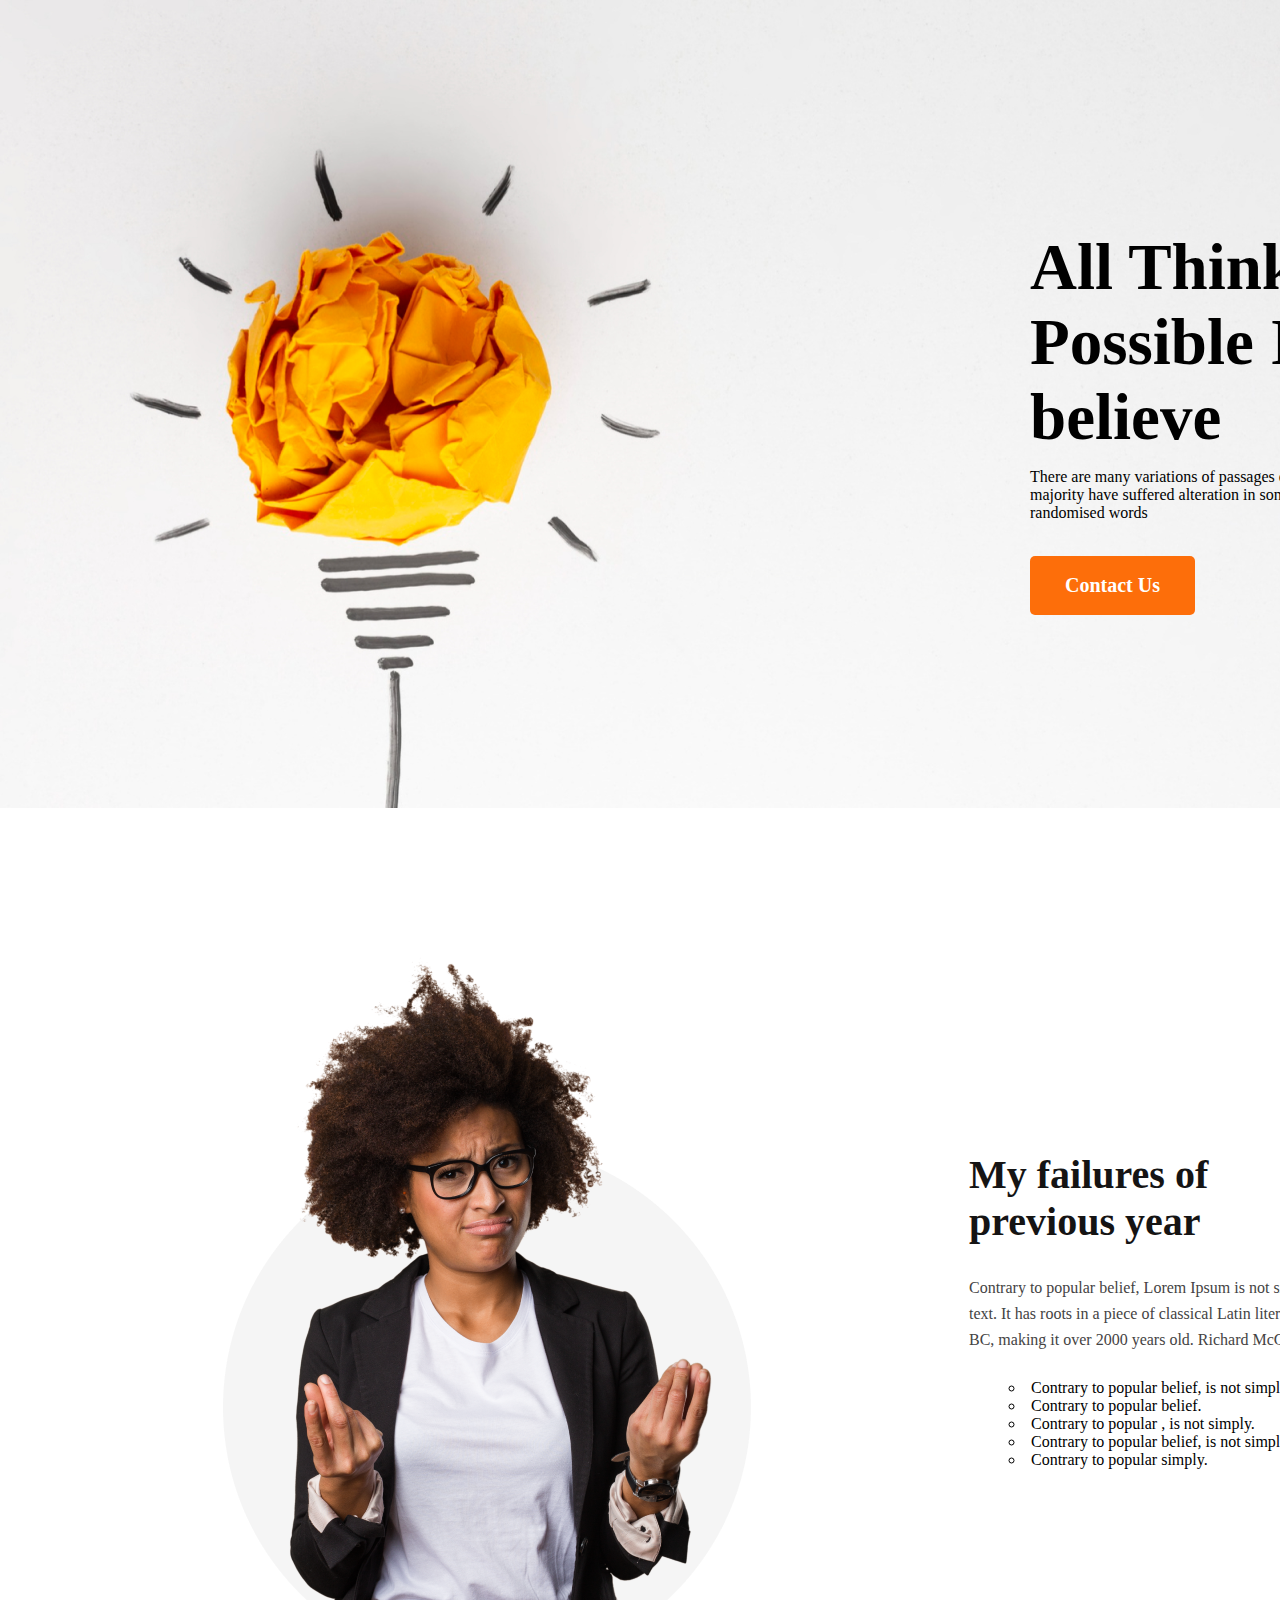
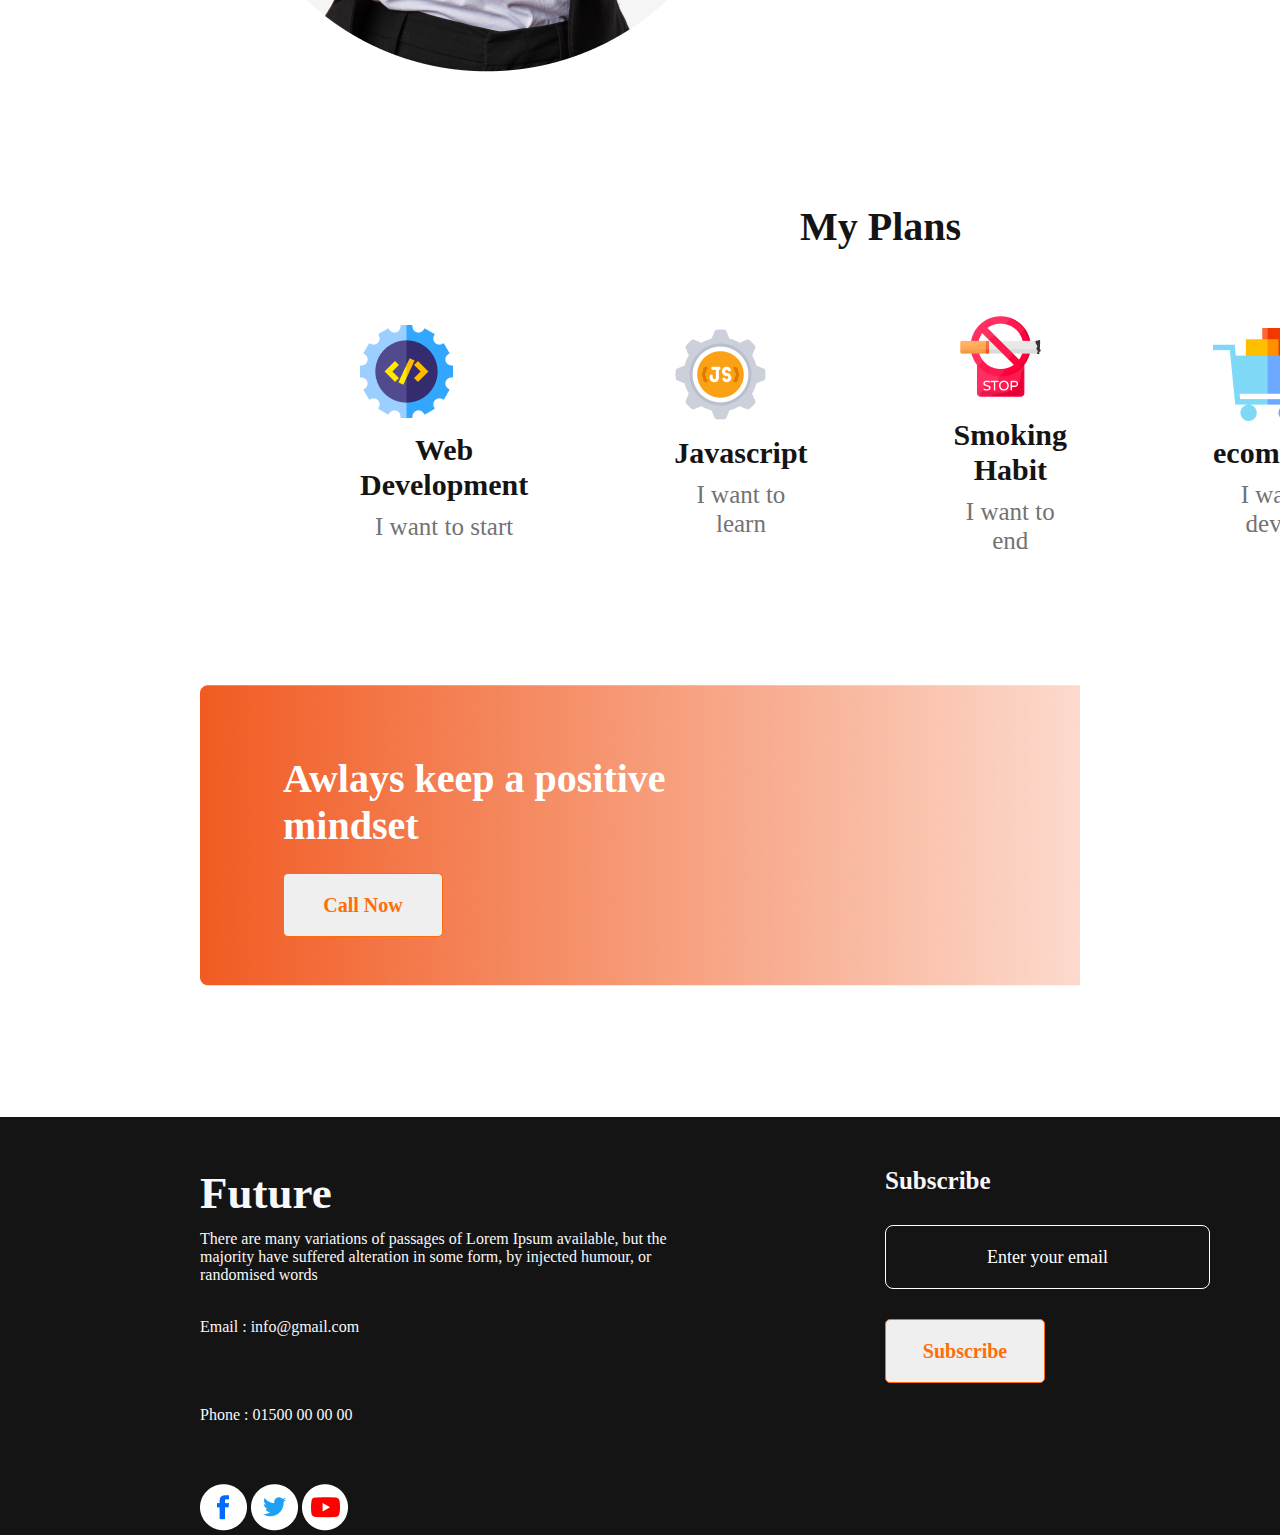
<file: index.html>
<!DOCTYPE html>
<html lang="en">

<head>
    <meta charset="UTF-8">
    <meta http-equiv="X-UA-Compatible" content="IE=edge">
    <meta name="viewport" content="width=device-width, initial-scale=1.0">
    <title>Assignment 1</title>
    <link rel="stylesheet" href="./styles.css/assignstyles.css">
</head>

<body>
    <header class="header">
        <!-- <img src="new-year-new-me/images/banner/banner1.png" alt=""> -->
        <div class="banner">
            <h2 class="main-title">All Thinks Are Possible If You believe</h2>
            <p class="title-des">There are many variations of passages of Lorem Ipsum available, but the majority have
                suffered alteration in some form, by injected humour, or randomised words</p>
            <button class="btn">Contact Us</button>
        </div>
    </header>

    <main>
        <section class="failure-section">
            <img src="./images/person.png" alt="">
            <div class="failure-div">
                <h3 class="failure-title">My failures of previous year</h3>
                <p class="failure-des">Contrary to popular belief, Lorem Ipsum is not simply random text. It has roots
                    in a piece of classical Latin literature from 45 BC, making it over 2000 years old. Richard
                    McClintock.</p>
                <ul>
                    <li class="inside">Contrary to popular belief, is not simply.</li>
                    <li>Contrary to popular belief.</li>
                    <li>Contrary to popular , is not simply.</li>
                    <li>Contrary to popular belief, is not simply.</li>
                    <li>Contrary to popular simply.</li>
                </ul>
            </div>
        </section>
        <!-- my plans -->
        <section class="myplans">
            <h3 class="myplanstitle">My Plans</h3>
            <div class="my-plan-container">

                <div class="my-plan-icons">
                    <img src="./images/icons/web.png" alt="">
                    <p class="plan-title">Web Development</p>
                    <p class="plan-des">I want to start</p>
                </div>
                <div class="my-plan-icons">
                    <img src="./images/icons/js.png" alt="">
                    <p class="plan-title">Javascript</p>
                    <p class="plan-des">I want to learn</p>
                </div>
                <div class="my-plan-icons">
                    <img src="./images/icons/smoke.png" alt="">
                    <p class="plan-title">Smoking Habit</p>
                    <p class="plan-des">I want to end</p>
                </div>
                <div class="my-plan-icons">
                    <img src="./images/icons/ecom.png" alt="">
                    <p class="plan-title">ecommerce</p>
                    <p class="plan-des">I want to develop</p>
                </div>
            </div>
        </section>
        <section class="always">
            <div class="alws-container">
                <h2 class="alws-title">Awlays keep a positive mindset</h2>
                <button class="call-now">Call Now</button>
            </div>
        </section>
    </main>

    <footer class="foter">
        <section class="future">
            <h3 class="future-head">Future</h3>
            <p class="future-des">There are many variations of passages of Lorem Ipsum available, but the majority have suffered alteration in some form, by injected humour, or randomised words</p>
            <p class="future-des">Email : info@gmail.com</p>
            <p class="future-des">Phone : 01500 00 00 00</p>

            <div class="icons">
                <img src="./images/icons/fb.png" alt="">
                <img src="./images/icons/twitter.png" alt="">
                <img src="./images/icons/youtube.png" alt="">
            </div>
        </section>
        <section class="subscribe">
            <h3 class="sub-head">Subscribe</h3>
            <!-- <form action="" class="form">
                <input type="email" name="" id="" placeholder="Enter your email">  
            </form> -->
            <div>
                <button class="form">Enter your email
                </button>
            </div>
            <div><button class="call-now">Subscribe</button> </div>
            

        </section>

    </footer>


</body>

</html>
</file>
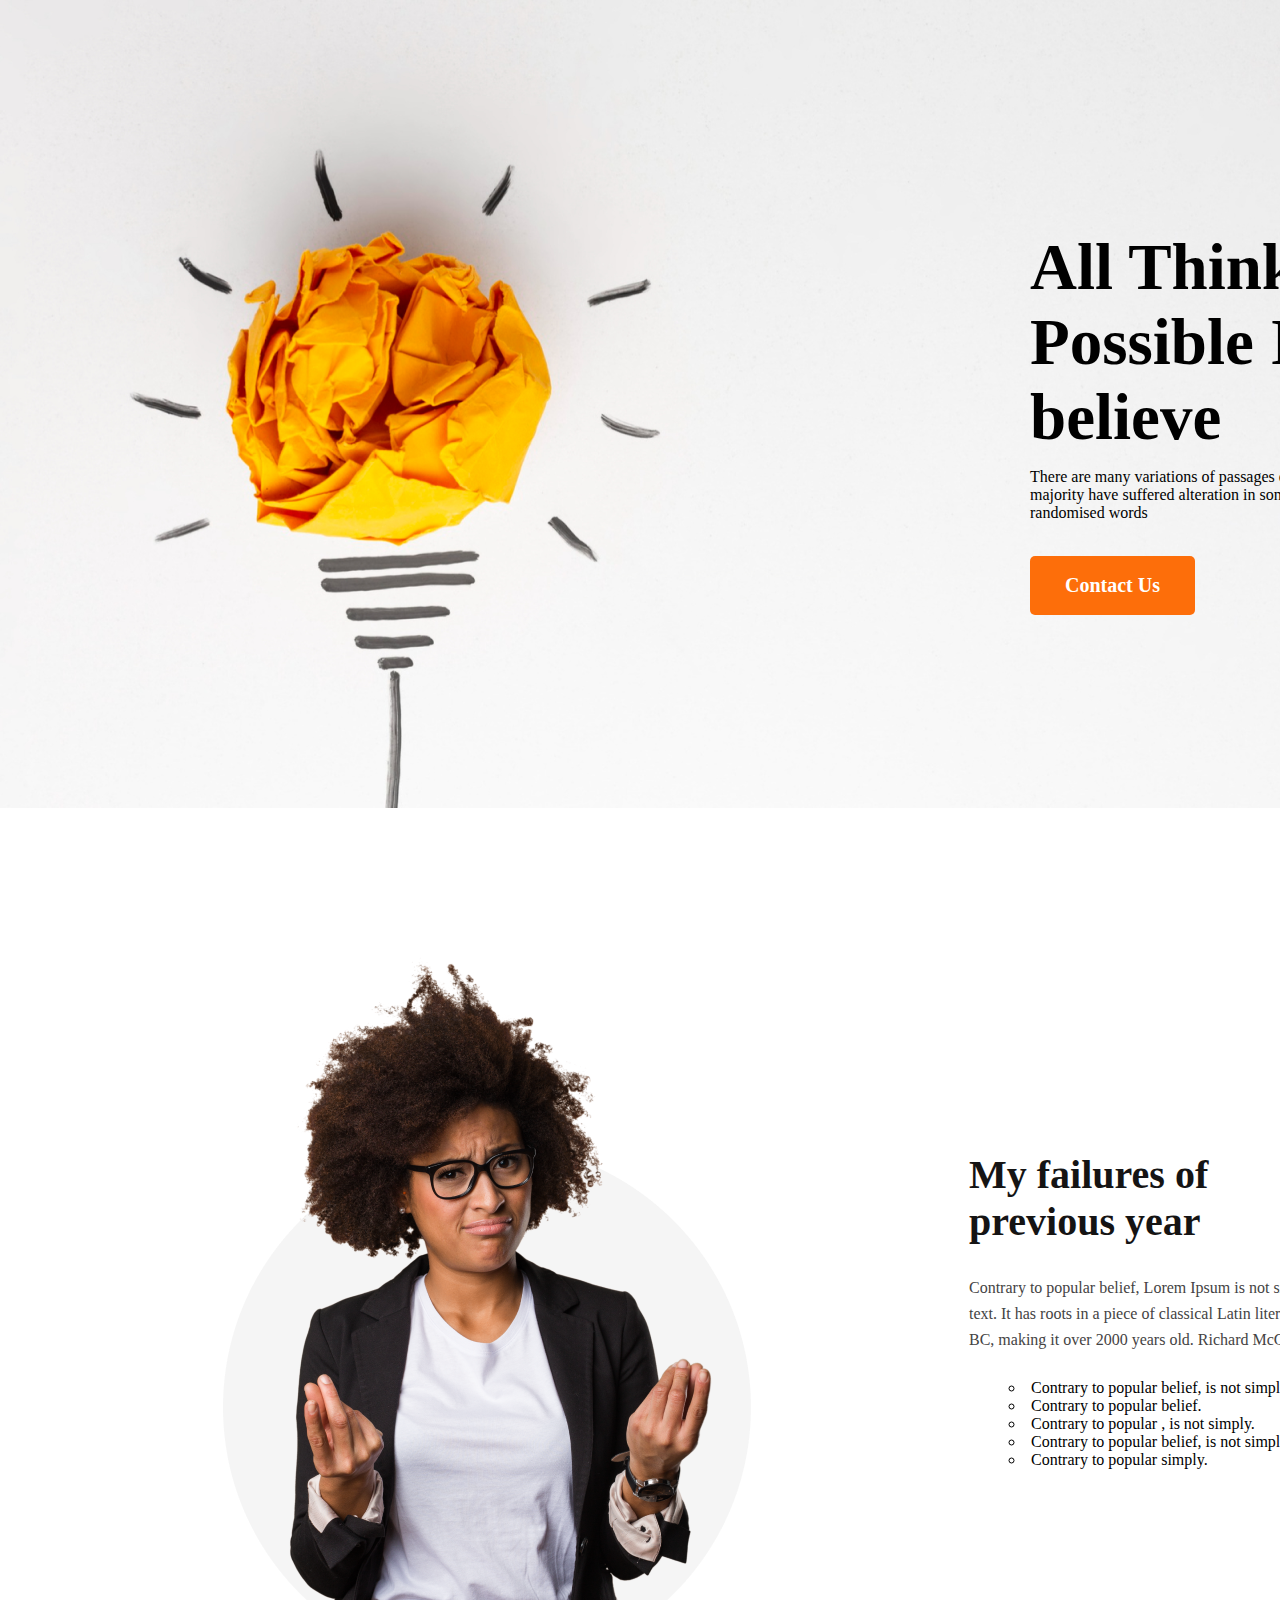
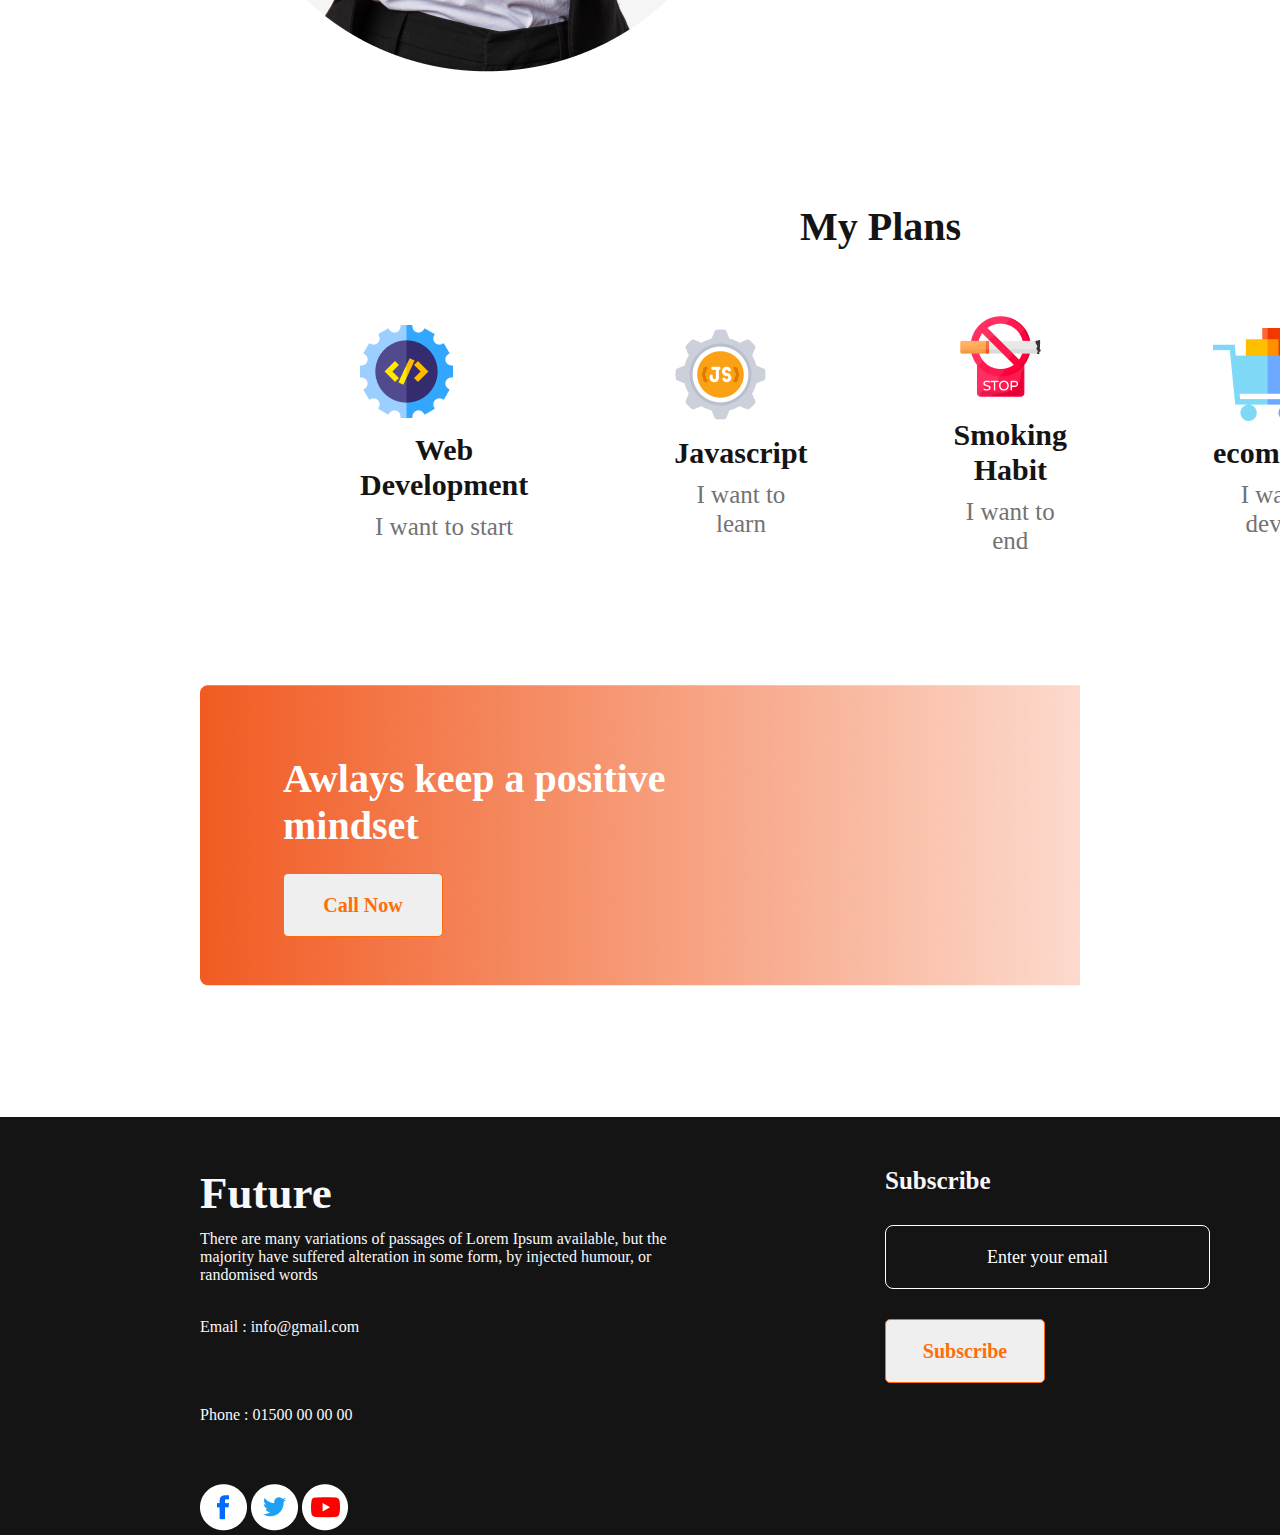
<file: indexx.html>
<!DOCTYPE html>
<html lang="en">

<head>
    <meta charset="UTF-8">
    <meta http-equiv="X-UA-Compatible" content="IE=edge">
    <meta name="viewport" content="width=device-width, initial-scale=1.0">
    <title>Assignment 1</title>
    <link rel="stylesheet" href="styles.css/assignstyles.css">
</head>

<body>
    <header class="header">
        <!-- <img src="new-year-new-me/images/banner/banner1.png" alt=""> -->
        <div class="banner">
            <h2 class="main-title">All Thinks Are Possible If You believe</h2>
            <p class="title-des">There are many variations of passages of Lorem Ipsum available, but the majority have
                suffered alteration in some form, by injected humour, or randomised words</p>
            <button class="btn">Contact Us</button>
        </div>
    </header>

    <main>
        <section class="failure-section">
            <img src="/images/person.png" alt="">
            <div class="failure-div">
                <h3 class="failure-title">My failures of previous year</h3>
                <p class="failure-des">Contrary to popular belief, Lorem Ipsum is not simply random text. It has roots
                    in a piece of classical Latin literature from 45 BC, making it over 2000 years old. Richard
                    McClintock.</p>
                <ul>
                    <li class="inside">Contrary to popular belief, is not simply.</li>
                    <li>Contrary to popular belief.</li>
                    <li>Contrary to popular , is not simply.</li>
                    <li>Contrary to popular belief, is not simply.</li>
                    <li>Contrary to popular simply.</li>
                </ul>
            </div>
        </section>
        <!-- my plans -->
        <section class="myplans">
            <h3 class="myplanstitle">My Plans</h3>
            <div class="my-plan-container">

                <div class="my-plan-icons">
                    <img src="/images/icons/web.png" alt="">
                    <p class="plan-title">Web Development</p>
                    <p class="plan-des">I want to start</p>
                </div>
                <div class="my-plan-icons">
                    <img src="/images/icons/js.png" alt="">
                    <p class="plan-title">Javascript</p>
                    <p class="plan-des">I want to learn</p>
                </div>
                <div class="my-plan-icons">
                    <img src="/images/icons/smoke.png" alt="">
                    <p class="plan-title">Smoking Habit</p>
                    <p class="plan-des">I want to end</p>
                </div>
                <div class="my-plan-icons">
                    <img src="/images/icons/ecom.png" alt="">
                    <p class="plan-title">ecommerce</p>
                    <p class="plan-des">I want to develop</p>
                </div>
            </div>
        </section>
        <section class="always">
            <div class="alws-container">
                <h2 class="alws-title">Awlays keep a positive mindset</h2>
                <button class="call-now">Call Now</button>
            </div>
        </section>
    </main>

    <footer class="foter">
        <section class="future">
            <h3 class="future-head">Future</h3>
            <p class="future-des">There are many variations of passages of Lorem Ipsum available, but the majority have suffered alteration in some form, by injected humour, or randomised words</p>
            <p class="future-des">Email : info@gmail.com</p>
            <p class="future-des">Phone : 01500 00 00 00</p>

            <div class="icons">
                <img src="/images/icons/fb.png" alt="">
                <img src="/images/icons/twitter.png" alt="">
                <img src="/images/icons/youtube.png" alt="">
            </div>
        </section>
        <section class="subscribe">
            <h3 class="sub-head">Subscribe</h3>
            <!-- <form action="" class="form">
                <input type="email" name="" id="" placeholder="Enter your email">  
            </form> -->
            <div>
                <button class="form">Enter your email
                </button>
            </div>
            <div><button class="call-now">Subscribe</button> </div>
            

        </section>

    </footer>


</body>

</html>
</file>
<file: styles.css/assignstyles.css>
* {
    margin: 0;
    font-family: 'Work Sans';
    ;
}

/* header designing */
.header {
    background-image: url('../images/banner/banner1.png');
    background-repeat: no-repeat;
    /* position: absolute; */
    width: 1600px;
    height: 808px;
    left: 1612px;
    top: 793px;
    /* display: flex; */

}

.banner {
    margin: 0%;
    padding-top: 230px;
    padding-left: 830px;
    margin: 0 200px;

    /* padding-right: 100px; */

}

.main-title {
    width: 525px;
    height: 228px;
    left: 845px;
    top: 216px;
    font-weight: 700;
    font-size: 65px;
    padding-bottom: 10px;
    text-align: left;
}

.title-des {
    font-weight: 400;
    font-size: 16px;
    padding-bottom: 10px;
    width: 494px;
    height: 78px;
    left: 876px;
    top: 468px;

}

.btn {
    border: 0;
    padding-top: 10px;
    padding: 18px 35px;
    background: #FD6E0A;
    border-radius: 5px;
    color: #FFFFFF;
    margin-right: 5px;
    font-weight: 600;
    font-size: 20px;
}

/* failure section desiging */
.failure-section {
    margin-right: 20px;
    margin-top: 140px;
    align-items: center;
    display: flex;
    margin: 0 200px;
    padding-top: 140px;
}

.failure-section li {
    list-style: none;
    list-style-position: inside;
    list-style-type: circle;
}

.failure-div {
    padding-left: 200px;
}

.failure-title {
    color: #151414;
    font-weight: 700;
    font-size: 40px;
    line-height: 47px;
    width: 288px;
    height: 94px;
    left: 862px;
    top: 1178px;
    padding-bottom: 30px;
}

.failure-des {
    color: #444343;
    font-weight: 400;
    font-size: 16px;
    line-height: 26px;
    width: 416px;
    height: 104px;
    left: 862px;
    top: 1296px;
}

/* my plan section desiginig */

.myplans {
    margin-top: 131px;
    margin-right: 230px;
    margin-bottom: 130px;
}

.myplanstitle {
    color: #151414;
    align-items: center;
    font-weight: 700;
    margin: 0 800px;

    padding-bottom: 60px;

    /* padding-top: 60px; */
    width: 179px;
    height: 47px;
    left: 711px;
    top: 1792.3px;
    font-size: 40px;

}

.my-plan-container {
    display: flex;
    gap: 86px;
    padding-left: 330px;
    /* padding-right: 830px; */
    align-items: center;

}

.my-plan-icons {
    padding-left: 30px;
    padding-right: 30px;
    border-radius: 5px;
    /* align-items: center; */
}

.plan-title {
    color: #151414;
    font-weight: 700;
    font-size: 30px;
    line-height: 35px;
    text-align: center;
    padding-bottom: 10px;
    padding-top: 10px;
}

.plan-des {

    font-weight: 500;
    font-size: 25px;
    line-height: 29px;
    text-align: center;
    color: #737272;
}

/* always keep part desiging */
.always {
    background-image: url('../images/gradient3.png');
    background-repeat: no-repeat;
    margin: 0 200px;
    padding-top: 70px;
    padding-bottom: 180px;

}

.alws-container {
    padding-left: 83px;
    text-align: left;
}

.alws-title {
    color: #FFFFFF;
    font-weight: 700;
    font-size: 40px;
    width: 459px;
    height: 94px;
    left: 294px;
    top: 2281.26px;
    padding-bottom: 24px;
}

.call-now {

    color: #FD6E0A;
    font-weight: 700;
    font-size: 20px;
    line-height: 27px;
    /* text-align: center; */
    box-sizing: border-box;
    width: 160px;
    height: 64px;
    left: 294px;
    top: 2399.26px;
    border: 1px solid #FD6E0A;
    border-radius: 5px;
}

/* footer desigining */

.foter {
    display: flex;
    background: #151414;
}

.future {
    margin: 0 200px;

}

.future-head {
    padding-top: 50px;
    font-weight: 700;
    font-size: 45px;
    width: 148px;
    height: 53px;
    left: 230px;
    top: 2782.26px;
    color: #F8F8F8;

}

.future-des {
    padding-top: 10px;
    font-weight: 400;
    font-size: 16px;
    width: 485px;
    height: 78px;
    left: 230px;
    top: 2851.26px;
    color: #F8F8F8;

}


.subscribe {}

.sub-head {
    padding-top: 50px;
    font-weight: 600;
    font-size: 25px;
    padding-bottom: 30px;
    color: #F8F8F8;
}

.form {
    box-sizing: border-box;
    width: 325px;
    height: 64px;
    left: 1046px;
    top: 2842.26px;
    background: #151414;
    color: #FFFFFF;
    font-weight: 400;
    font-size: 18px;
    border: 1px solid #FFFFFF;
    border-radius: 8px;
}

.subscribe .call-now {
    margin-top: 30px;
}
</file>
